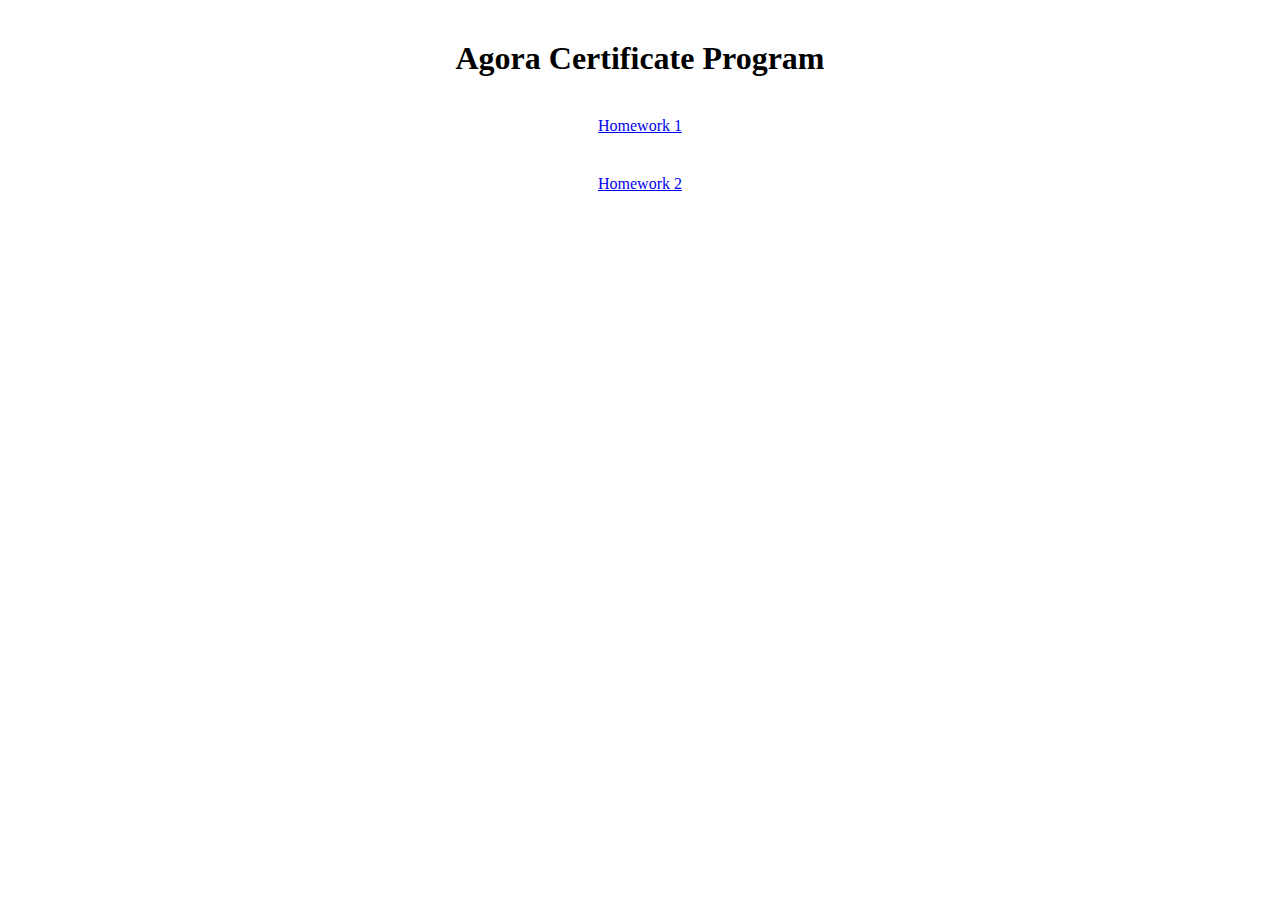
<file: index.html>
<!DOCTYPE html>
<html lang="en">

<head>
    <meta charset="UTF-8">
    <meta name="viewport" content="width=device-width, initial-scale=1.0">
    <meta http-equiv="X-UA-Compatible" content="ie=edge">
    <title>Agora Certificate Program</title>
</head>

<body>

    <div>
        <center>
            <div style="margin-top: 40px;">
                <h1>Agora Certificate Program</h1>
            </div>
            <div style="margin-top: 40px;">
                <a href="./hw1/index.html">Homework 1</a>
            </div>
            <div style="margin-top: 40px;">
                <a href="./hw2/hw2.html">Homework 2</a>
            </div>
        </center>
    </div>

</body>

</html>
</file>
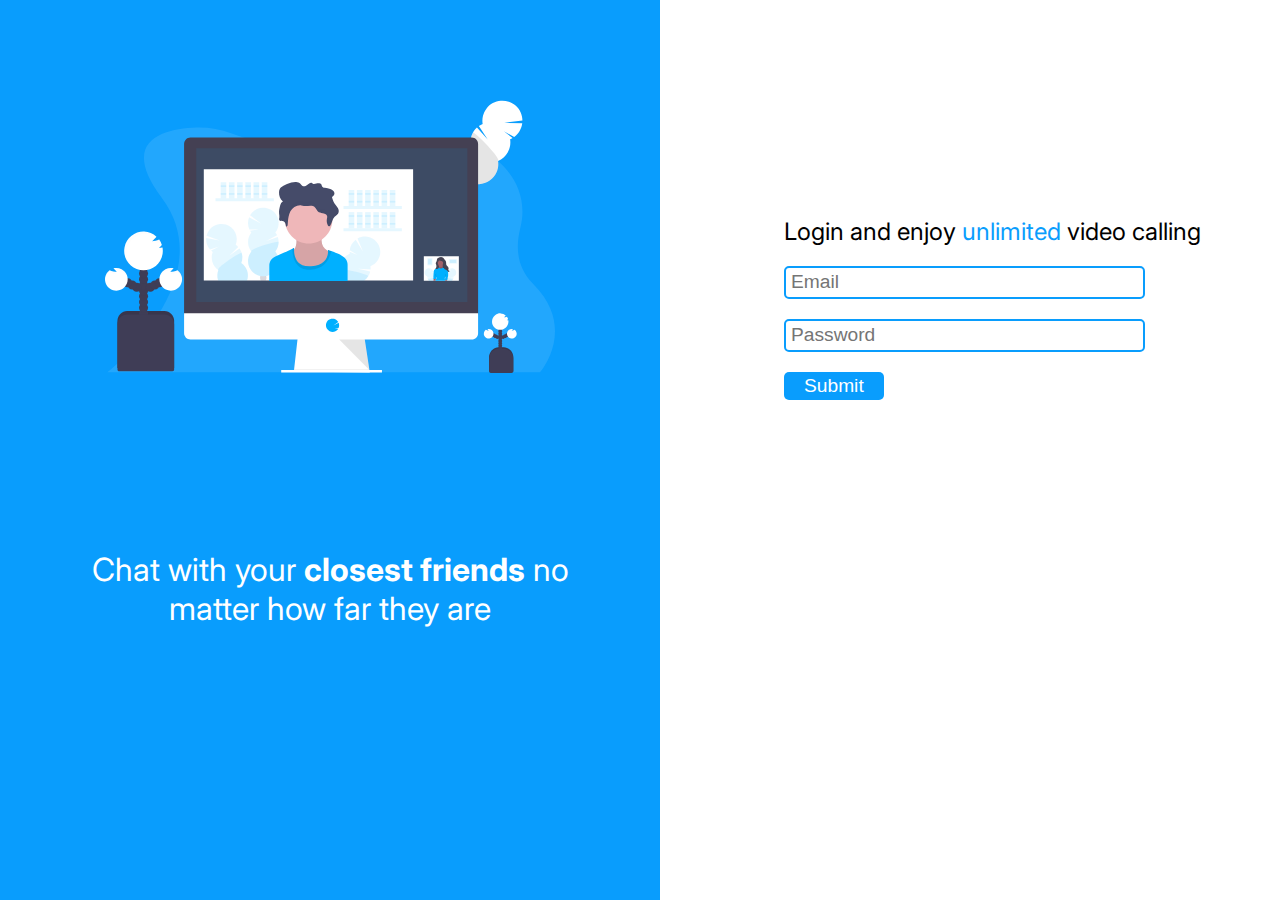
<file: hw1/index.html>
<!DOCTYPE html>
<html lang="en">
    <head>
        <meta charset="utf-8">
        <meta http-equiv="X-UA-Compatible" content="IE=edge">
        <meta name="viewport" content="width=device-width, initial-scale=1, shrink-to-fit=no">
        <link rel="stylesheet" type="text/css" href="hw1.css">
        <link rel="preconnect" href="https://fonts.gstatic.com">
        <link href="https://fonts.googleapis.com/css2?family=Inter:wght@200&display=swap" rel="stylesheet">
        <title>Agora HW 1</title>
    
    </head>
    <body>
        <div id="left">
            <div class="picBox">
                <div class="picContainer">
                    <img src="assets/Video_Conf.svg" alt="Agora Pic">
                </div>
            </div>
            <div>
                <section id="slogan">
                    Chat with your <strong>closest friends</strong> no matter how far they are
                </section>
            </div>
        </div>
        <div id="right">
            <div class="form">
                <section>
                    Login and enjoy <span style="color: #099dfd;">unlimited</span> video calling
                </section>
                <form action="hw1.html" onsubmit="return validateForm()">
                    <input type="text" placeholder="Email" id="email">
                    <input type="password" placeholder="Password" id="password">
                    <button type="submit" id="submitButton">Submit</button>
                </form>
            </div>
        </div>

    <script src="hw1.js"></script>
    </body>

</html>
</file>
<file: hw1/hw1.css>
body {
  margin: 0px;
  font-family: "Inter", sans-serif;
  display: flex;
}

#left {
  float: left;
  width: 50vw;
  height: 100vh;
  background-color: #099dfd;
  padding: 0px 10px 0px 10px;
}

#right {
  background-color: white;
  height: 100vh;
  flex: 1;
  display: flex;
  align-items: center;
  flex-direction: column;
}

img {
  max-width: 100%;
  max-height: 100%;
}

.form {
  font-size: 1.5em;
  margin-top: 35%;
  margin-left: 20%;
  margin-right: 10%;
}

input {
  border: 2px solid #099dfd;
  border-radius: 5px;
  width: 80%;
  height: 1.5em;
  font-size: 0.8em;
  margin-top: 20px;
  padding: 0px 5px 0px 5px;
}

#submitButton {
  margin-top: 20px;
  border: none;
  border-radius: 5px;
  height: 1.5em;
  background-color: #099dfd;
  font-size: 0.8em;
  padding: 0px 20px 0px 20px;
  color: white;
}

#submitButton:hover {
  background-color: #5abdff;
}

.picBox {
  display: flex;
  align-items: center;
  justify-content: center;
}

.picContainer {
  width: 450px;
  height: 450px;
  margin-top: 100px;
}

#slogan {
  margin: auto;
  font-size: 2em;
  color: white;
  width: 80%;
  text-align: center;
}

.failed {
  border: 2px solid red;
}
</file>
